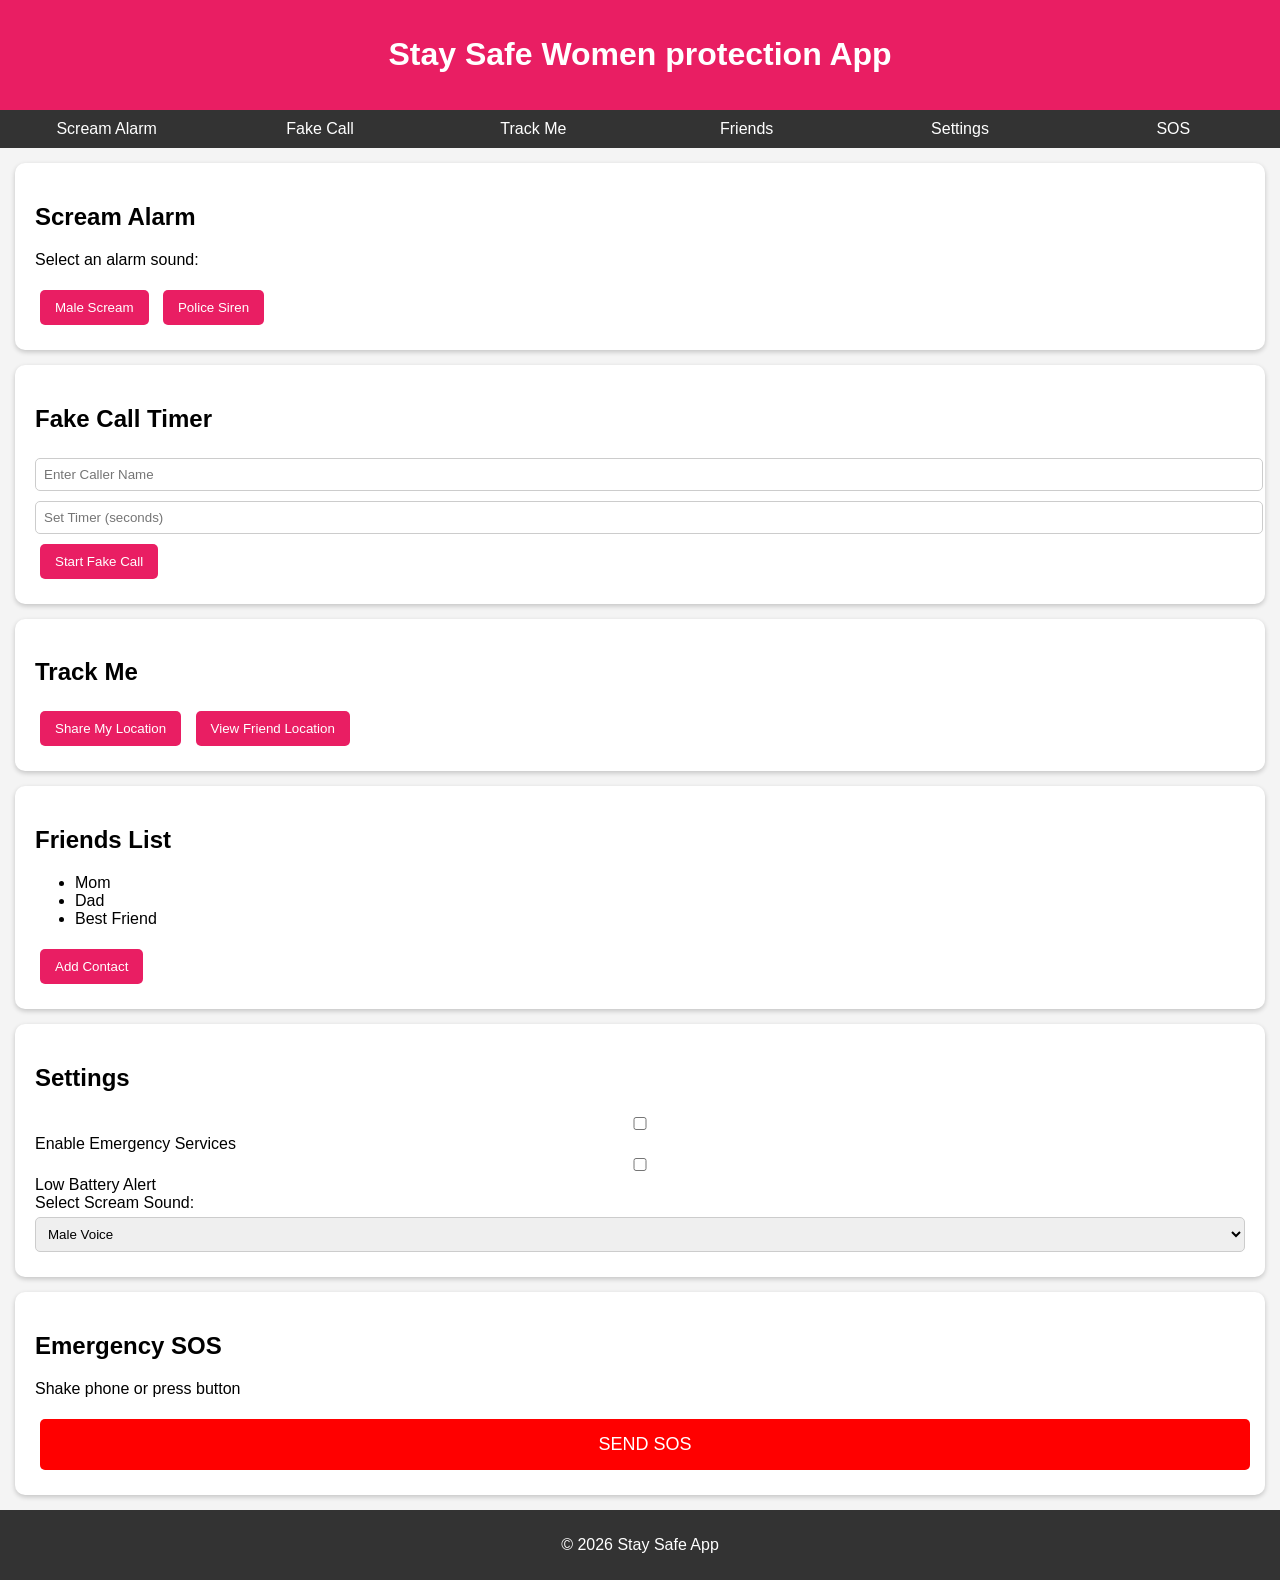
<file: index.html>
<!DOCTYPE html>
<html lang="en">
<head>
    <meta charset="UTF-8">
    <title>Stay Safe - Women Security App</title>
    <link rel="stylesheet" href="style.css">
</head>
<body>

<header>
    <h1>Stay Safe Women protection App</h1>
</header>

<nav>
    <ul>
        <li><a href="#scream">Scream Alarm</a></li>
        <li><a href="#fakecall">Fake Call</a></li>
        <li><a href="#track">Track Me</a></li>
        <li><a href="#friends">Friends</a></li>
        <li><a href="#settings">Settings</a></li>
        <li><a href="#sos">SOS</a></li>
    </ul>
</nav>

<section id="scream" class="card">
    <h2>Scream Alarm</h2>
    <p>Select an alarm sound:</p>
    <button>Male Scream</button>
    <button>Police Siren</button>
</section>

<section id="fakecall" class="card">
    <h2>Fake Call Timer</h2>
    <input type="text" placeholder="Enter Caller Name">
    <input type="number" placeholder="Set Timer (seconds)">
    <button>Start Fake Call</button>
</section>

<section id="track" class="card">
    <h2>Track Me</h2>
    <button>Share My Location</button>
    <button>View Friend Location</button>
</section>

<section id="friends" class="card">
    <h2>Friends List</h2>
    <ul>
        <li>Mom</li>
        <li>Dad</li>
        <li>Best Friend</li>
    </ul>
    <button>Add Contact</button>
</section>

<section id="settings" class="card">
    <h2>Settings</h2>
    <label><input type="checkbox"> Enable Emergency Services</label><br>
    <label><input type="checkbox"> Low Battery Alert</label><br>
    <label>Select Scream Sound:</label>
    <select>
        <option>Male Voice</option>
        <option>Police Siren</option>
    </select>
</section>

<section id="sos" class="card">
    <h2>Emergency SOS</h2>
    <p>Shake phone or press button</p>
    <button class="sos-btn">SEND SOS</button>
</section>

<footer>
    <p>© 2026 Stay Safe App</p>
</footer>

</body>
</html>
</file>
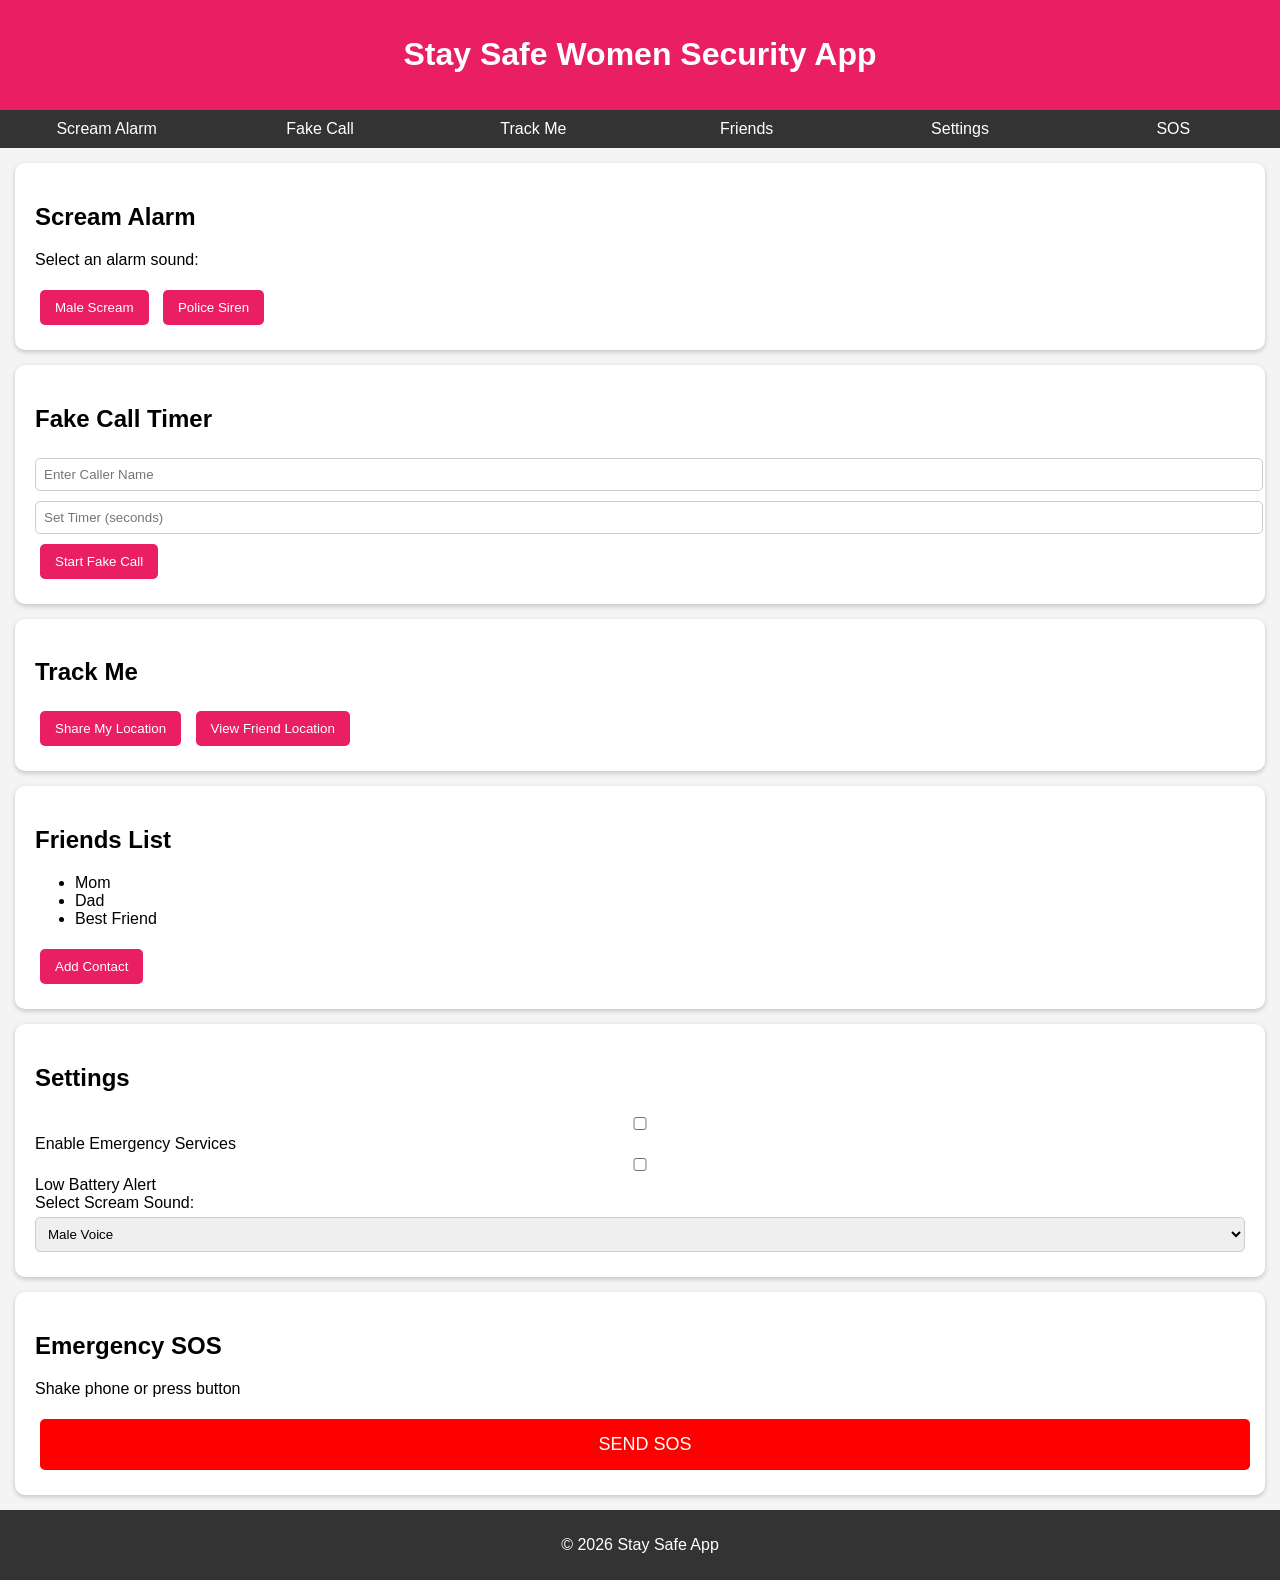
<file: index (2).html>
<!DOCTYPE html>
<html lang="en">
<head>
    <meta charset="UTF-8">
    <title>Stay Safe - Women Security App</title>
    <link rel="stylesheet" href="style.css">
</head>
<body>

<header>
    <h1>Stay Safe Women Security App</h1>
</header>

<nav>
    <ul>
        <li><a href="#scream">Scream Alarm</a></li>
        <li><a href="#fakecall">Fake Call</a></li>
        <li><a href="#track">Track Me</a></li>
        <li><a href="#friends">Friends</a></li>
        <li><a href="#settings">Settings</a></li>
        <li><a href="#sos">SOS</a></li>
    </ul>
</nav>

<section id="scream" class="card">
    <h2>Scream Alarm</h2>
    <p>Select an alarm sound:</p>
    <button>Male Scream</button>
    <button>Police Siren</button>
</section>

<section id="fakecall" class="card">
    <h2>Fake Call Timer</h2>
    <input type="text" placeholder="Enter Caller Name">
    <input type="number" placeholder="Set Timer (seconds)">
    <button>Start Fake Call</button>
</section>

<section id="track" class="card">
    <h2>Track Me</h2>
    <button>Share My Location</button>
    <button>View Friend Location</button>
</section>

<section id="friends" class="card">
    <h2>Friends List</h2>
    <ul>
        <li>Mom</li>
        <li>Dad</li>
        <li>Best Friend</li>
    </ul>
    <button>Add Contact</button>
</section>

<section id="settings" class="card">
    <h2>Settings</h2>
    <label><input type="checkbox"> Enable Emergency Services</label><br>
    <label><input type="checkbox"> Low Battery Alert</label><br>
    <label>Select Scream Sound:</label>
    <select>
        <option>Male Voice</option>
        <option>Police Siren</option>
    </select>
</section>

<section id="sos" class="card">
    <h2>Emergency SOS</h2>
    <p>Shake phone or press button</p>
    <button class="sos-btn">SEND SOS</button>
</section>

<footer>
    <p>© 2026 Stay Safe App</p>
</footer>

</body>
</html>
</file>
<file: style.css>
body {
    font-family: Arial, sans-serif;
    margin: 0;
    background-color: #f4f4f4;
}

header {
    background-color: #e91e63;
    color: white;
    padding: 15px;
    text-align: center;
}

nav {
    background: #333;
}

nav ul {
    display: flex;
    list-style: none;
    margin: 0;
    padding: 0;
}

nav ul li {
    flex: 1;
}

nav ul li a {
    display: block;
    padding: 10px;
    color: white;
    text-align: center;
    text-decoration: none;
}

nav ul li a:hover {
    background: #e91e63;
}

.card {
    background: white;
    margin: 15px;
    padding: 20px;
    border-radius: 10px;
    box-shadow: 0 2px 5px rgba(0,0,0,0.2);
}

button {
    padding: 10px 15px;
    margin: 5px;
    border: none;
    background-color: #e91e63;
    color: white;
    border-radius: 5px;
    cursor: pointer;
}

button:hover {
    background-color: #c2185b;
}

input, select {
    padding: 8px;
    margin: 5px 0;
    width: 100%;
    border-radius: 5px;
    border: 1px solid #ccc;
}

.sos-btn {
    background-color: red;
    font-size: 18px;
    width: 100%;
    padding: 15px;
}

footer {
    text-align: center;
    padding: 10px;
    background: #333;
    color: white;
}
</file>
